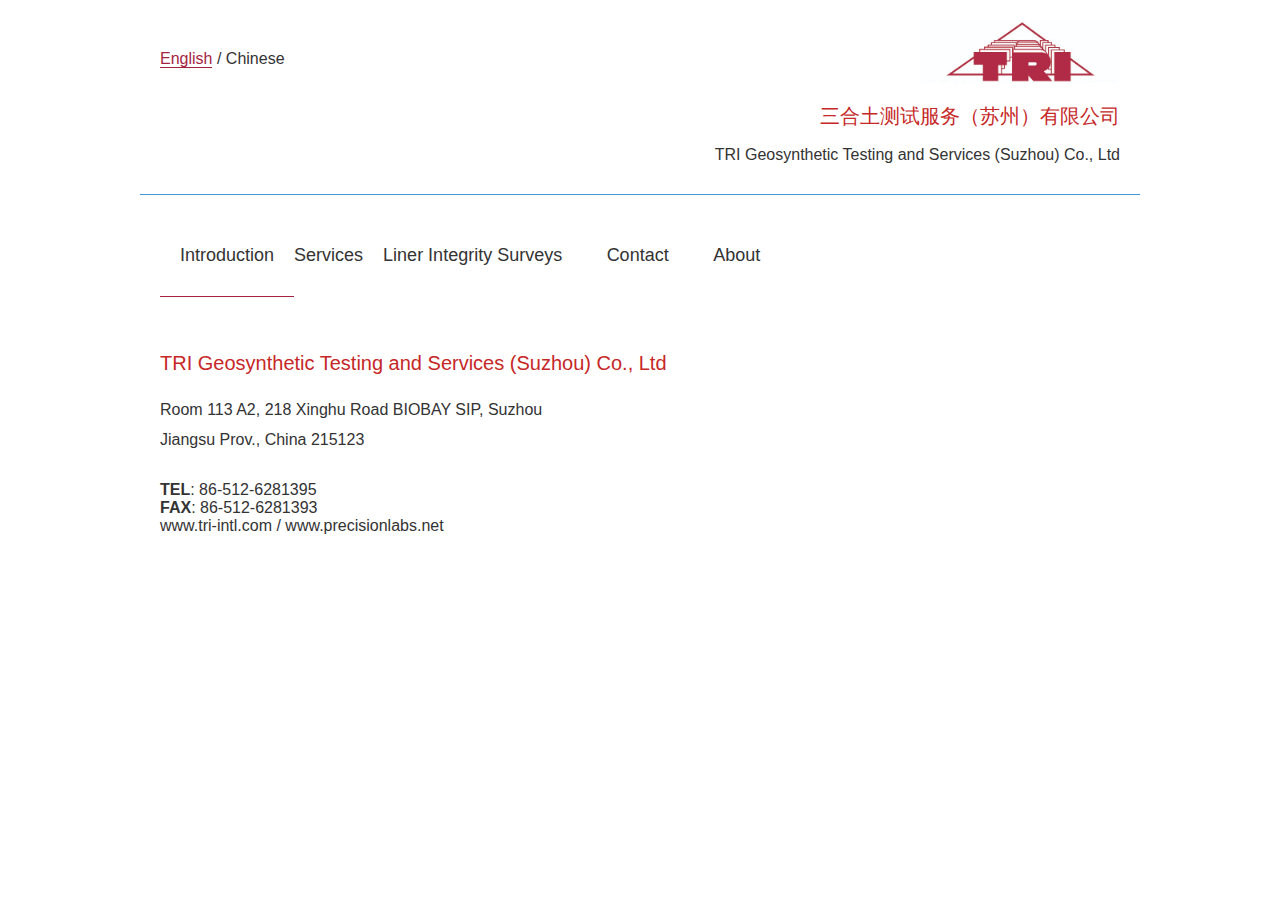
<file: about.html>
<!DOCTYPE html>
<html lang="en">
<head>
	<meta charset="UTF-8">
	<meta name="viewport" content="width=device-width, initial-scale=1.0">
	<meta http-equiv="X-UA-Compatible" content="ie=edge">
	<title>Home</title>

	<!-- Google Font Linking -->
	<link href="//fonts.googleapis.com/css?family=Roboto" rel="stylesheet">

	<link rel="stylesheet" href="stylesheets/main.css">
</head>
<body id="about">
	<header id="site-head" class="container padtop20 padbottom30 borderbottom marginbottom50">
		<div id="masthead" class="text-right">
			<div class="row">
				<!-- Language Switch -->
				<div class="col span_6 padtop30 text-left">
					<nav>
						<a href="" class="active">English</a> /
						<a href="">Chinese</a>
					</nav>
				</div>
				<!-- Logo -->
				<div class="col span_6">
					<img src="./images/tri-logo.jpg" alt="TRI Environmental Inc." class="brand">
				</div>
			</div>
			<h1 class="light">三合土测试服务（苏州）有限公司</h1>
			<span>TRI Geosynthetic Testing and Services (Suzhou) Co., Ltd</span>
		</div>
	</header>

	<!-- Main Site Navigation -->
	<nav id="site-nav">
		<div class="container">
			<a href="/" class="float-left padbottom30 padleft20 padright20 active">Introduction</a>
			<div class="">
				<div href="" class="dropdown-attachment">
					<a href="" id="sheet-trigger">Services</a>
					<div class="pad20">
						<a href="" class="marginbottom20 padbottom">General Geosynthetic Conformance Testing</a>
						<a href="" class="marginbottom20 padbottom">Audit and In-plant sampling in China and Asia</a>

						<a href="" class="marginbottom20 padbottom">
							China Manufacturers Quality System Service
						</a>

						<a href="" class="marginbottom20 padbottom"> LISA</a>

						<a href="" class="marginbottom20 padbottom"> CWT</a>

						<a href="" class="marginbottom20 padbottom"> CQA Continuous Education</a>


					</div>
				</div>
				<!-- <a href="full-service.html" class="padleft20 padright20 padbottom30">Service</a>
				<a href="construction-quality.html" class="padleft20 padright20 padbottom30">Quality</a>
				<a href="education.html" class="padleft20 padright20 padbottom30">Education</a>
				<a href="construction-quality.html" class="padleft20 padright20 padbottom30">Leak Detection</a> -->
				<a href="lisa.html" class="padleft20 padright20 padbottom30">Liner Integrity Surveys</a>
				<a href="about.html" class="padleft20 padright20 padbottom30">Contact</a>
				<a href="contact.html" class="padleft20 padright20 padbottom30">About</a>
			</div>
		</div>
	</nav>
	<!-- End Main Site Navigation -->

	<div class="container">
		<div class="padtop50">
			<h4 class="nomargin">TRI Geosynthetic Testing and Services (Suzhou) Co., Ltd</h4>
			<p>
				Room 113 A2, 218 Xinghu Road BIOBAY SIP, Suzhou <br>
				Jiangsu Prov., China 215123
			</p>
			<div class="padtop">
			<strong>TEL</strong>: 86-512-6281395 <br>
			<strong>FAX</strong>: 86-512-6281393 <br>

				<a href="http://www.tri-intl.com">www.tri-intl.com</a> / <a href="http://www.precisionlabs.net">www.precisionlabs.net</a>
			</div>
		</div>
	</div>

	<!-- Site Footer -->
	<!-- <footer id="site-foot" class="container margintop50 padtop50 padbottom50 bordertop">
		<img src="/images/tri-logo.jpg" alt="TRI Environmental Inc." class="brand">
		<address>
			<h4 class="nomargin">TRI Geosynthetic Testing and Services (Suzhou) Co., Ltd</h4>
			<small>Room 113 A2, 218 Xinghu Road BIOBAY SIP, Suzhou <br>
			Jiangsu Prov., China 215123 </small>

			<div class="padtop">
				<small><strong>TEL</strong>: 86-512-6281395</small>
				<small><strong>FAX</strong>: 86-512-6281393</small> <br>

				<a href="http://www.tri-intl.com">www.tri-intl.com</a> / <a href="http://www.precisionlabs.net">www.precisionlabs.net</a>
			</div>

		</address>
	</footer> -->
</body>
</html>
</file>
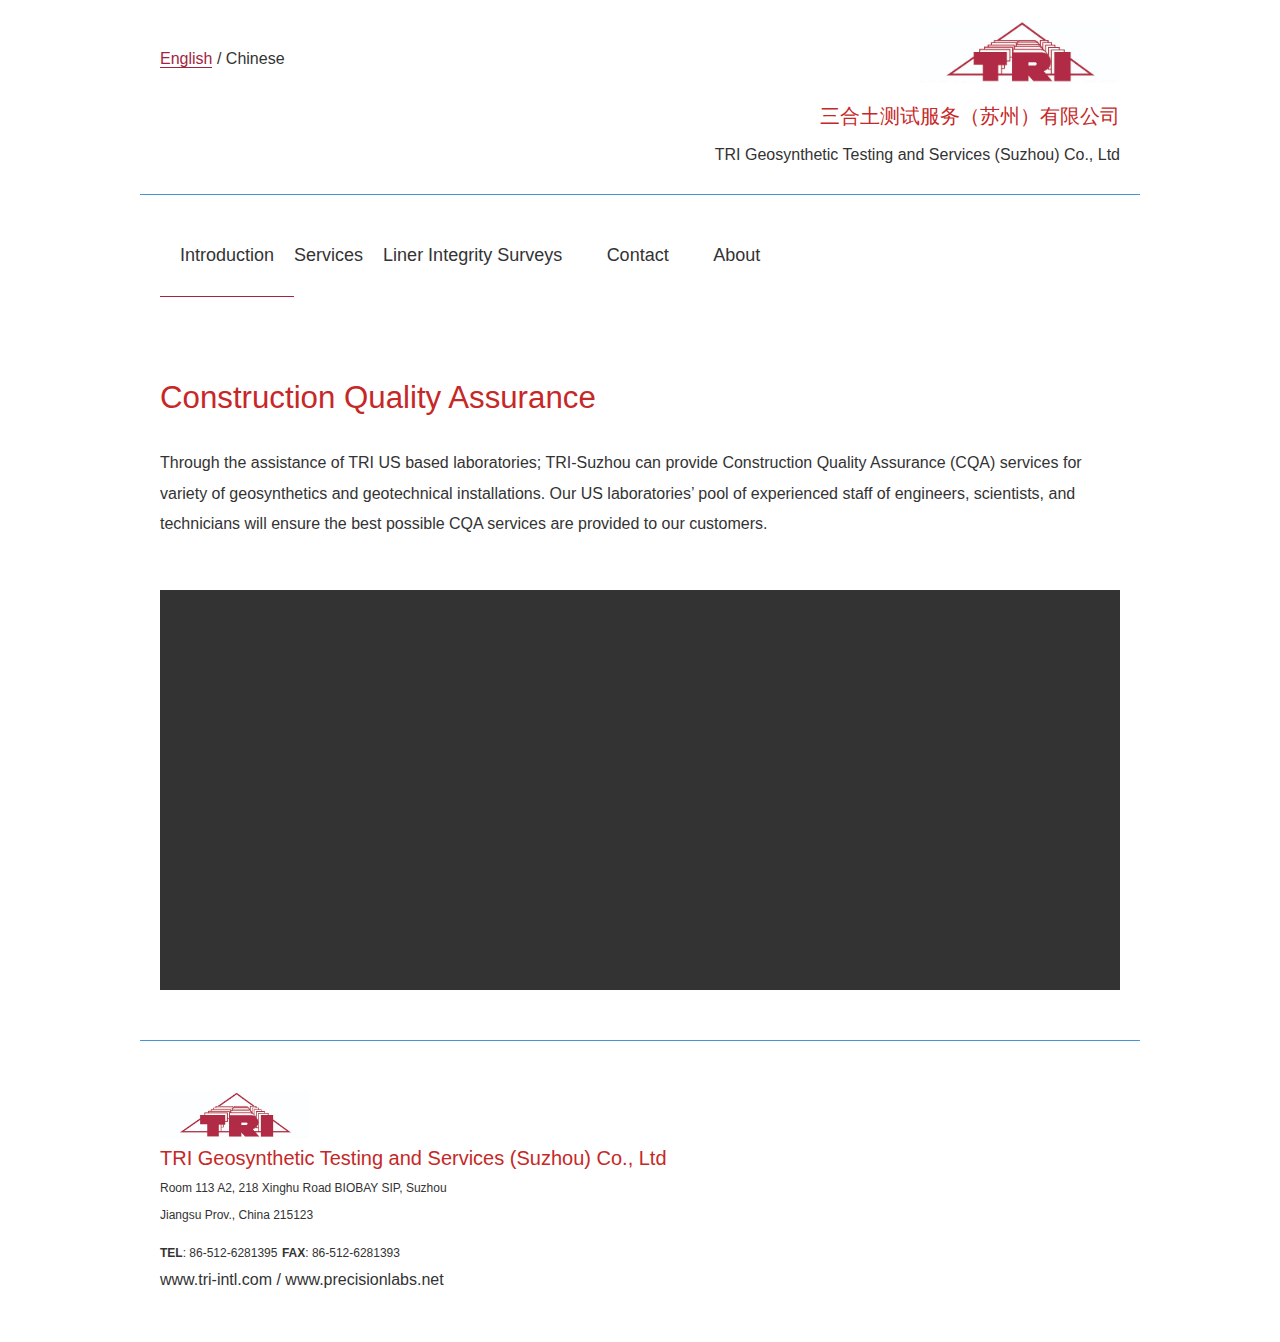
<file: construction-quality.html>
<!DOCTYPE html>
<html lang="en">
<head>
	<meta charset="UTF-8">
	<meta name="viewport" content="width=device-width, initial-scale=1.0">
	<meta http-equiv="X-UA-Compatible" content="ie=edge">
	<title>Home</title>

	<!-- Google Font Linking -->
	<link href="//fonts.googleapis.com/css?family=Roboto" rel="stylesheet">

	<link rel="stylesheet" href="stylesheets/main.css">
</head>
<body id="construction-quality">
	<header id="site-head" class="container padtop20 padbottom30 borderbottom marginbottom50">
		<div id="masthead" class="text-right">
			<div class="row">
				<!-- Language Switch -->
				<div class="col span_6 padtop30 text-left">
					<nav>
						<a href="" class="active">English</a> /
						<a href="">Chinese</a>
					</nav>
				</div>
				<!-- Logo -->
				<div class="col span_6">
					<img src="./images/tri-logo.jpg" alt="TRI Environmental Inc." class="brand">
				</div>
			</div>
			<h1 class="light">三合土测试服务（苏州）有限公司</h1>
			<span>TRI Geosynthetic Testing and Services (Suzhou) Co., Ltd</span>
		</div>
	</header>

	<!-- Main Site Navigation -->
	<nav id="site-nav">
		<div class="container">
			<a href="/" class="float-left padbottom30 padleft20 padright20 active">Introduction</a>
			<div class="">
				<div href="" class="dropdown-attachment">
					<a href="" id="sheet-trigger">Services</a>
					<div class="pad20">
						<a href="" class="marginbottom20 padbottom">General Geosynthetic Conformance Testing</a>
						<a href="" class="marginbottom20 padbottom">Audit and In-plant sampling in China and Asia</a>

						<a href="" class="marginbottom20 padbottom">
							China Manufacturers Quality System Service
						</a>

						<a href="" class="marginbottom20 padbottom"> LISA</a>

						<a href="" class="marginbottom20 padbottom"> CWT</a>

						<a href="" class="marginbottom20 padbottom"> CQA Continuous Education</a>


					</div>
				</div>
				<!-- <a href="full-service.html" class="padleft20 padright20 padbottom30">Service</a>
				<a href="construction-quality.html" class="padleft20 padright20 padbottom30">Quality</a>
				<a href="education.html" class="padleft20 padright20 padbottom30">Education</a>
				<a href="construction-quality.html" class="padleft20 padright20 padbottom30">Leak Detection</a> -->
				<a href="lisa.html" class="padleft20 padright20 padbottom30">Liner Integrity Surveys</a>
				<a href="about.html" class="padleft20 padright20 padbottom30">Contact</a>
				<a href="contact.html" class="padleft20 padright20 padbottom30">About</a>
			</div>
		</div>
	</nav>
	<!-- End Main Site Navigation -->
	<div class="container padtop50">

		<h2>Construction Quality Assurance</h2>

		<!-- Content Starts here -->
		<p class="marginbottom50">
			Through the assistance of TRI US based laboratories; TRI-Suzhou can provide Construction Quality Assurance (CQA) services for variety of geosynthetics and geotechnical installations. Our US laboratories’ pool of experienced staff of engineers, scientists, and technicians will ensure the best possible CQA services are provided to our customers.
		</p>

		<div class="full-width-image">

		</div>
	</div>

	<!-- Site Footer -->
	<footer id="site-foot" class="container margintop50 padtop50 padbottom50 bordertop">
		<img src="../images/tri-logo.jpg" alt="TRI Environmental Inc." class="brand">
		<address>
			<h4 class="nomargin">TRI Geosynthetic Testing and Services (Suzhou) Co., Ltd</h4>
			<small>Room 113 A2, 218 Xinghu Road BIOBAY SIP, Suzhou <br>
			Jiangsu Prov., China 215123 </small>

			<div class="padtop">
				<small><strong>TEL</strong>: 86-512-6281395</small>
				<small><strong>FAX</strong>: 86-512-6281393</small> <br>

				<a href="http://www.tri-intl.com">www.tri-intl.com</a> / <a href="http://www.precisionlabs.net">www.precisionlabs.net</a>
			</div>

		</address>
	</footer>
</body>
</html>
</file>
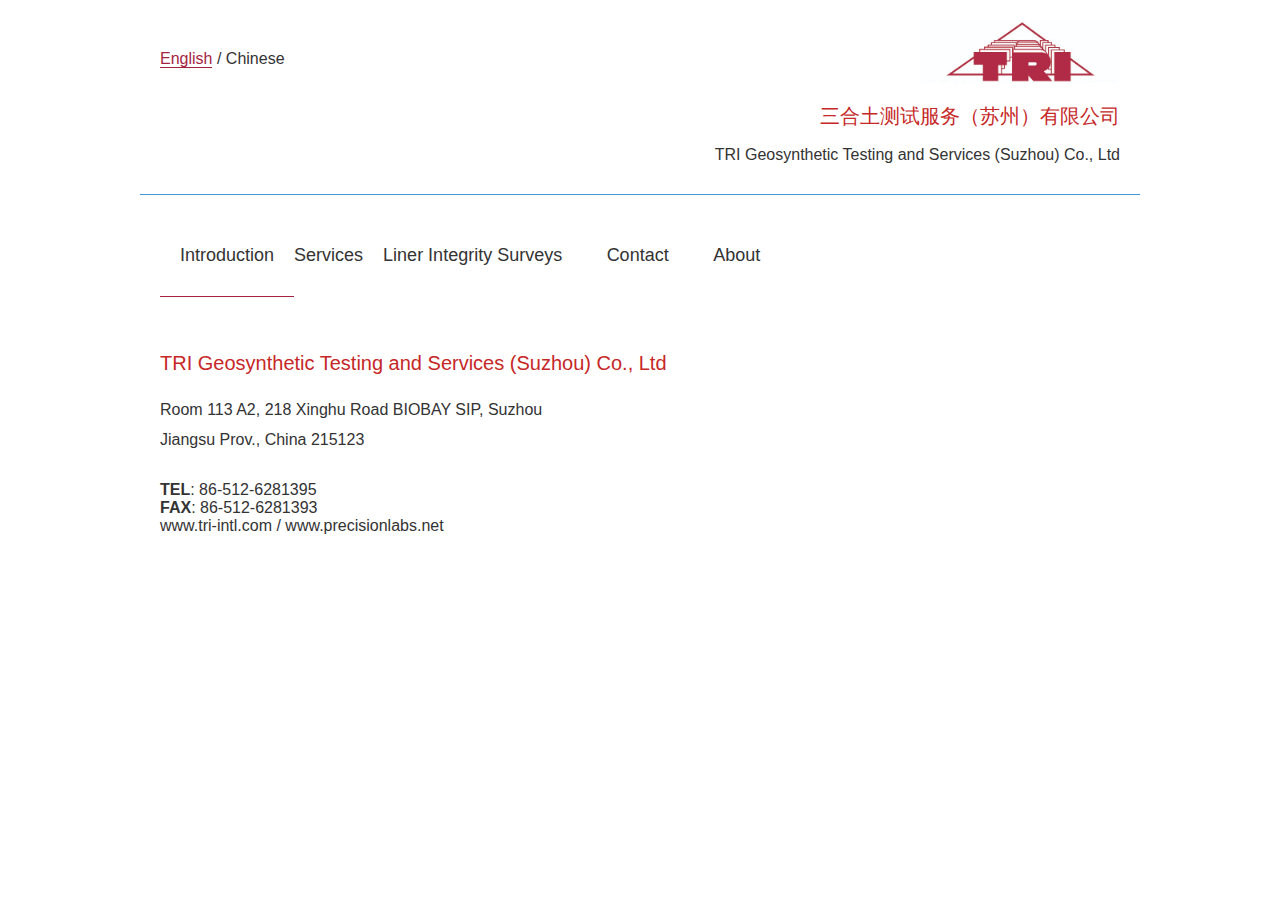
<file: contact.html>
<!DOCTYPE html>
<html lang="en">
<head>
	<meta charset="UTF-8">
	<meta name="viewport" content="width=device-width, initial-scale=1.0">
	<meta http-equiv="X-UA-Compatible" content="ie=edge">
	<title>Home</title>

	<!-- Google Font Linking -->
	<link href="//fonts.googleapis.com/css?family=Roboto" rel="stylesheet">

	<link rel="stylesheet" href="stylesheets/main.css">
</head>
<body id="contact">
	<header id="site-head" class="container padtop20 padbottom30 borderbottom marginbottom50">
		<div id="masthead" class="text-right">
			<div class="row">
				<!-- Language Switch -->
				<div class="col span_6 padtop30 text-left">
					<nav>
						<a href="" class="active">English</a> /
						<a href="">Chinese</a>
					</nav>
				</div>
				<!-- Logo -->
				<div class="col span_6">
					<img src="./images/tri-logo.jpg" alt="TRI Environmental Inc." class="brand">
				</div>
			</div>
			<h1 class="light">三合土测试服务（苏州）有限公司</h1>
			<span>TRI Geosynthetic Testing and Services (Suzhou) Co., Ltd</span>
		</div>
	</header>

	<!-- Main Site Navigation -->
	<nav id="site-nav">
		<div class="container">
			<a href="/" class="float-left padbottom30 padleft20 padright20 active">Introduction</a>
			<div class="">
				<div href="" class="dropdown-attachment">
					<a href="" id="sheet-trigger">Services</a>
					<div class="pad20">
						<a href="" class="marginbottom20 padbottom">General Geosynthetic Conformance Testing</a>
						<a href="" class="marginbottom20 padbottom">Audit and In-plant sampling in China and Asia</a>

						<a href="" class="marginbottom20 padbottom">
							China Manufacturers Quality System Service
						</a>

						<a href="" class="marginbottom20 padbottom"> LISA</a>

						<a href="" class="marginbottom20 padbottom"> CWT</a>

						<a href="" class="marginbottom20 padbottom"> CQA Continuous Education</a>


					</div>
				</div>
				<!-- <a href="full-service.html" class="padleft20 padright20 padbottom30">Service</a>
				<a href="construction-quality.html" class="padleft20 padright20 padbottom30">Quality</a>
				<a href="education.html" class="padleft20 padright20 padbottom30">Education</a>
				<a href="construction-quality.html" class="padleft20 padright20 padbottom30">Leak Detection</a> -->
				<a href="lisa.html" class="padleft20 padright20 padbottom30">Liner Integrity Surveys</a>
				<a href="about.html" class="padleft20 padright20 padbottom30">Contact</a>
				<a href="contact.html" class="padleft20 padright20 padbottom30">About</a>
			</div>
		</div>
	</nav>
	<!-- End Main Site Navigation -->

	<div class="container">
		<div class="padtop50">
			<h4 class="nomargin">TRI Geosynthetic Testing and Services (Suzhou) Co., Ltd</h4>
			<p>
				Room 113 A2, 218 Xinghu Road BIOBAY SIP, Suzhou <br>
				Jiangsu Prov., China 215123
			</p>
			<div class="padtop">
			<strong>TEL</strong>: 86-512-6281395 <br>
			<strong>FAX</strong>: 86-512-6281393 <br>

				<a href="http://www.tri-intl.com">www.tri-intl.com</a> / <a href="http://www.precisionlabs.net">www.precisionlabs.net</a>
			</div>
		</div>
	</div>

	<!-- Site Footer -->
	<!-- <footer id="site-foot" class="container margintop50 padtop50 padbottom50 bordertop">
		<img src="/images/tri-logo.jpg" alt="TRI Environmental Inc." class="brand">
		<address>
			<h4 class="nomargin">TRI Geosynthetic Testing and Services (Suzhou) Co., Ltd</h4>
			<small>Room 113 A2, 218 Xinghu Road BIOBAY SIP, Suzhou <br>
			Jiangsu Prov., China 215123 </small>

			<div class="padtop">
				<small><strong>TEL</strong>: 86-512-6281395</small>
				<small><strong>FAX</strong>: 86-512-6281393</small> <br>

				<a href="http://www.tri-intl.com">www.tri-intl.com</a> / <a href="http://www.precisionlabs.net">www.precisionlabs.net</a>
			</div>

		</address>
	</footer> -->
</body>
</html>
</file>
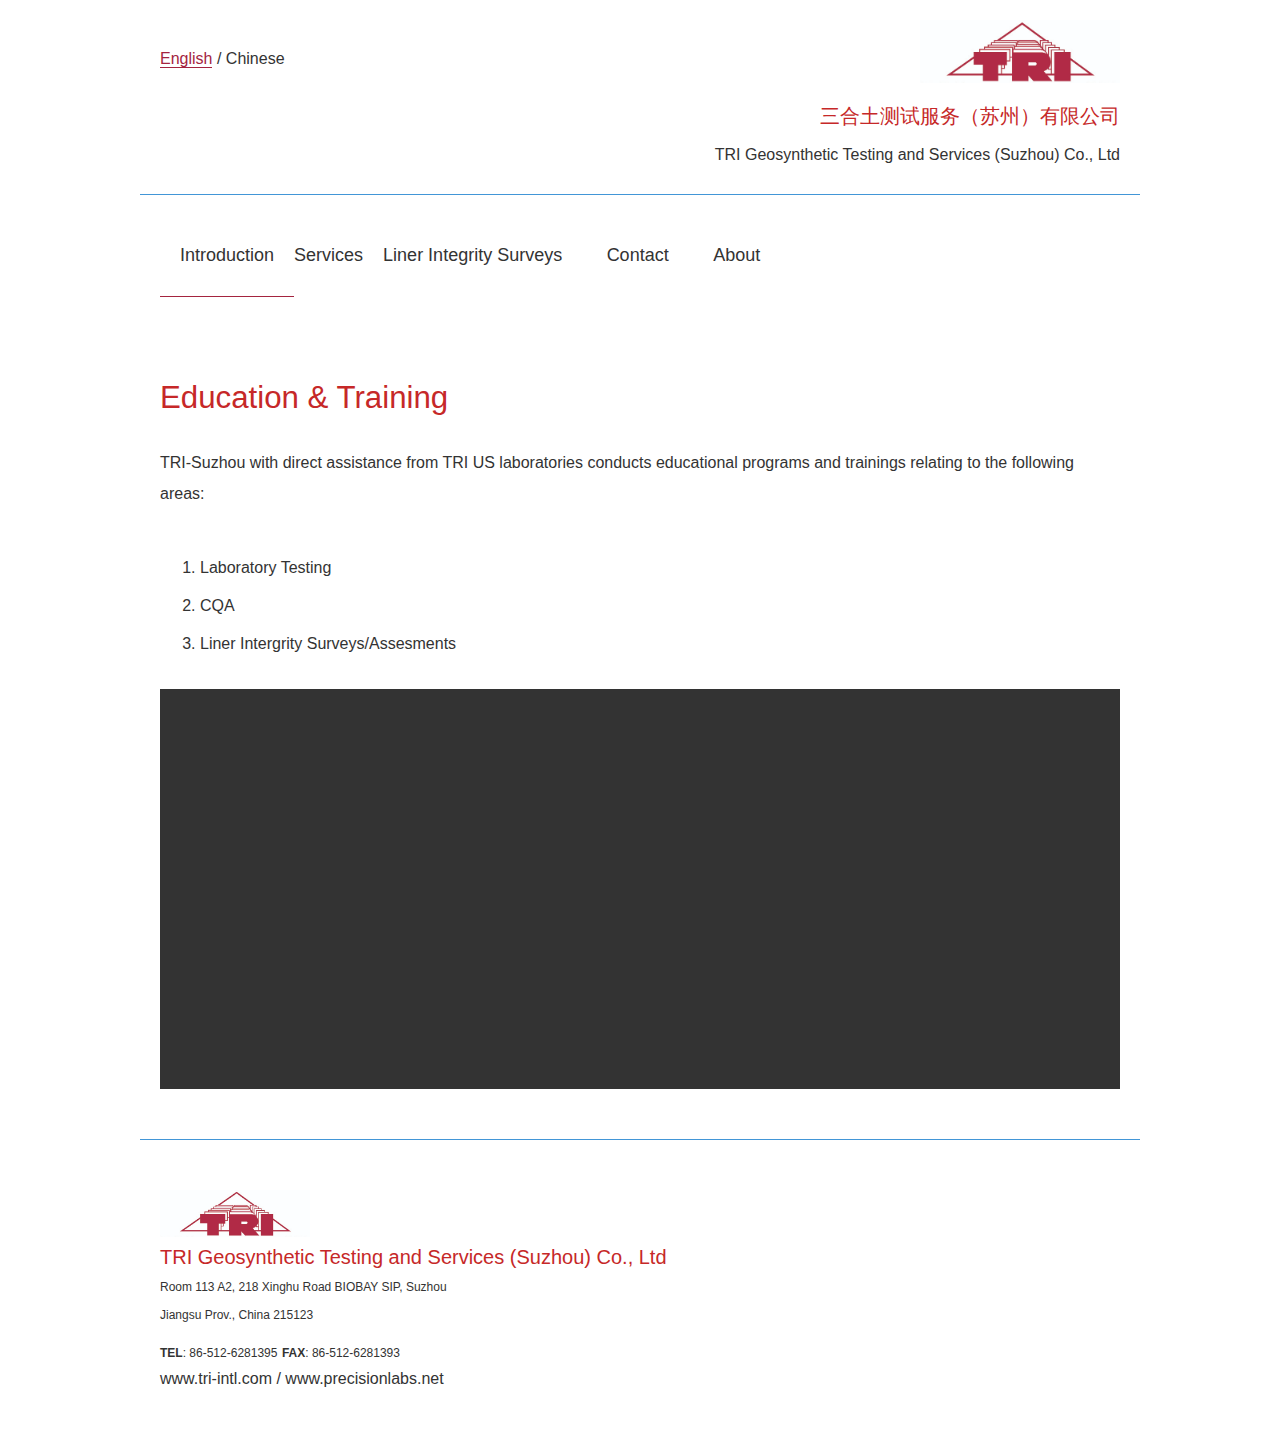
<file: education.html>
<!DOCTYPE html>
<html lang="en">
<head>
	<meta charset="UTF-8">
	<meta name="viewport" content="width=device-width, initial-scale=1.0">
	<meta http-equiv="X-UA-Compatible" content="ie=edge">
	<title>Home</title>

	<!-- Google Font Linking -->
	<link href="//fonts.googleapis.com/css?family=Roboto" rel="stylesheet">

	<link rel="stylesheet" href="stylesheets/main.css">
</head>
<body id="education">
	<header id="site-head" class="container padtop20 padbottom30 borderbottom marginbottom50">
		<div id="masthead" class="text-right">
			<div class="row">
				<!-- Language Switch -->
				<div class="col span_6 padtop30 text-left">
					<nav>
						<a href="" class="active">English</a> /
						<a href="">Chinese</a>
					</nav>
				</div>
				<!-- Logo -->
				<div class="col span_6">
					<img src="./images/tri-logo.jpg" alt="TRI Environmental Inc." class="brand">
				</div>
			</div>
			<h1 class="light">三合土测试服务（苏州）有限公司</h1>
			<span>TRI Geosynthetic Testing and Services (Suzhou) Co., Ltd</span>
		</div>
	</header>

	<!-- Main Site Navigation -->
	<nav id="site-nav">
		<div class="container">
			<a href="/" class="float-left padbottom30 padleft20 padright20 active">Introduction</a>
			<div class="">
				<div href="" class="dropdown-attachment">
					<a href="" id="sheet-trigger">Services</a>
					<div class="pad20">
						<a href="" class="marginbottom20 padbottom">General Geosynthetic Conformance Testing</a>
						<a href="" class="marginbottom20 padbottom">Audit and In-plant sampling in China and Asia</a>

						<a href="" class="marginbottom20 padbottom">
							China Manufacturers Quality System Service
						</a>

						<a href="" class="marginbottom20 padbottom"> LISA</a>

						<a href="" class="marginbottom20 padbottom"> CWT</a>

						<a href="" class="marginbottom20 padbottom"> CQA Continuous Education</a>


					</div>
				</div>
				<!-- <a href="full-service.html" class="padleft20 padright20 padbottom30">Service</a>
				<a href="construction-quality.html" class="padleft20 padright20 padbottom30">Quality</a>
				<a href="education.html" class="padleft20 padright20 padbottom30">Education</a>
				<a href="construction-quality.html" class="padleft20 padright20 padbottom30">Leak Detection</a> -->
				<a href="lisa.html" class="padleft20 padright20 padbottom30">Liner Integrity Surveys</a>
				<a href="about.html" class="padleft20 padright20 padbottom30">Contact</a>
				<a href="contact.html" class="padleft20 padright20 padbottom30">About</a>
			</div>
		</div>
	</nav>
	<!-- End Main Site Navigation -->

	<div class="container padtop50">

		<h2>Education &amp; Training</h2>

		<!-- Content Starts here -->
		<p class="marginbottom50">
			TRI-Suzhou with direct assistance from TRI US laboratories conducts educational programs and trainings relating to the following areas:
		</p>

		<ol class="noindent">
			<li class="padbottom20">Laboratory Testing</li>
			<li class="padbottom20">CQA</li>
			<li class="padbottom20">Liner Intergrity Surveys/Assesments</li>
		</ol>

		<div class="full-width-image">

		</div>
	</div>

	<!-- Site Footer -->
	<footer id="site-foot" class="container margintop50 padtop50 padbottom50 bordertop">
		<img src="../images/tri-logo.jpg" alt="TRI Environmental Inc." class="brand">
		<address>
			<h4 class="nomargin">TRI Geosynthetic Testing and Services (Suzhou) Co., Ltd</h4>
			<small>Room 113 A2, 218 Xinghu Road BIOBAY SIP, Suzhou <br>
			Jiangsu Prov., China 215123 </small>

			<div class="padtop">
				<small><strong>TEL</strong>: 86-512-6281395</small>
				<small><strong>FAX</strong>: 86-512-6281393</small> <br>

				<a href="http://www.tri-intl.com">www.tri-intl.com</a> / <a href="http://www.precisionlabs.net">www.precisionlabs.net</a>
			</div>

		</address>
	</footer>
</body>
</html>
</file>
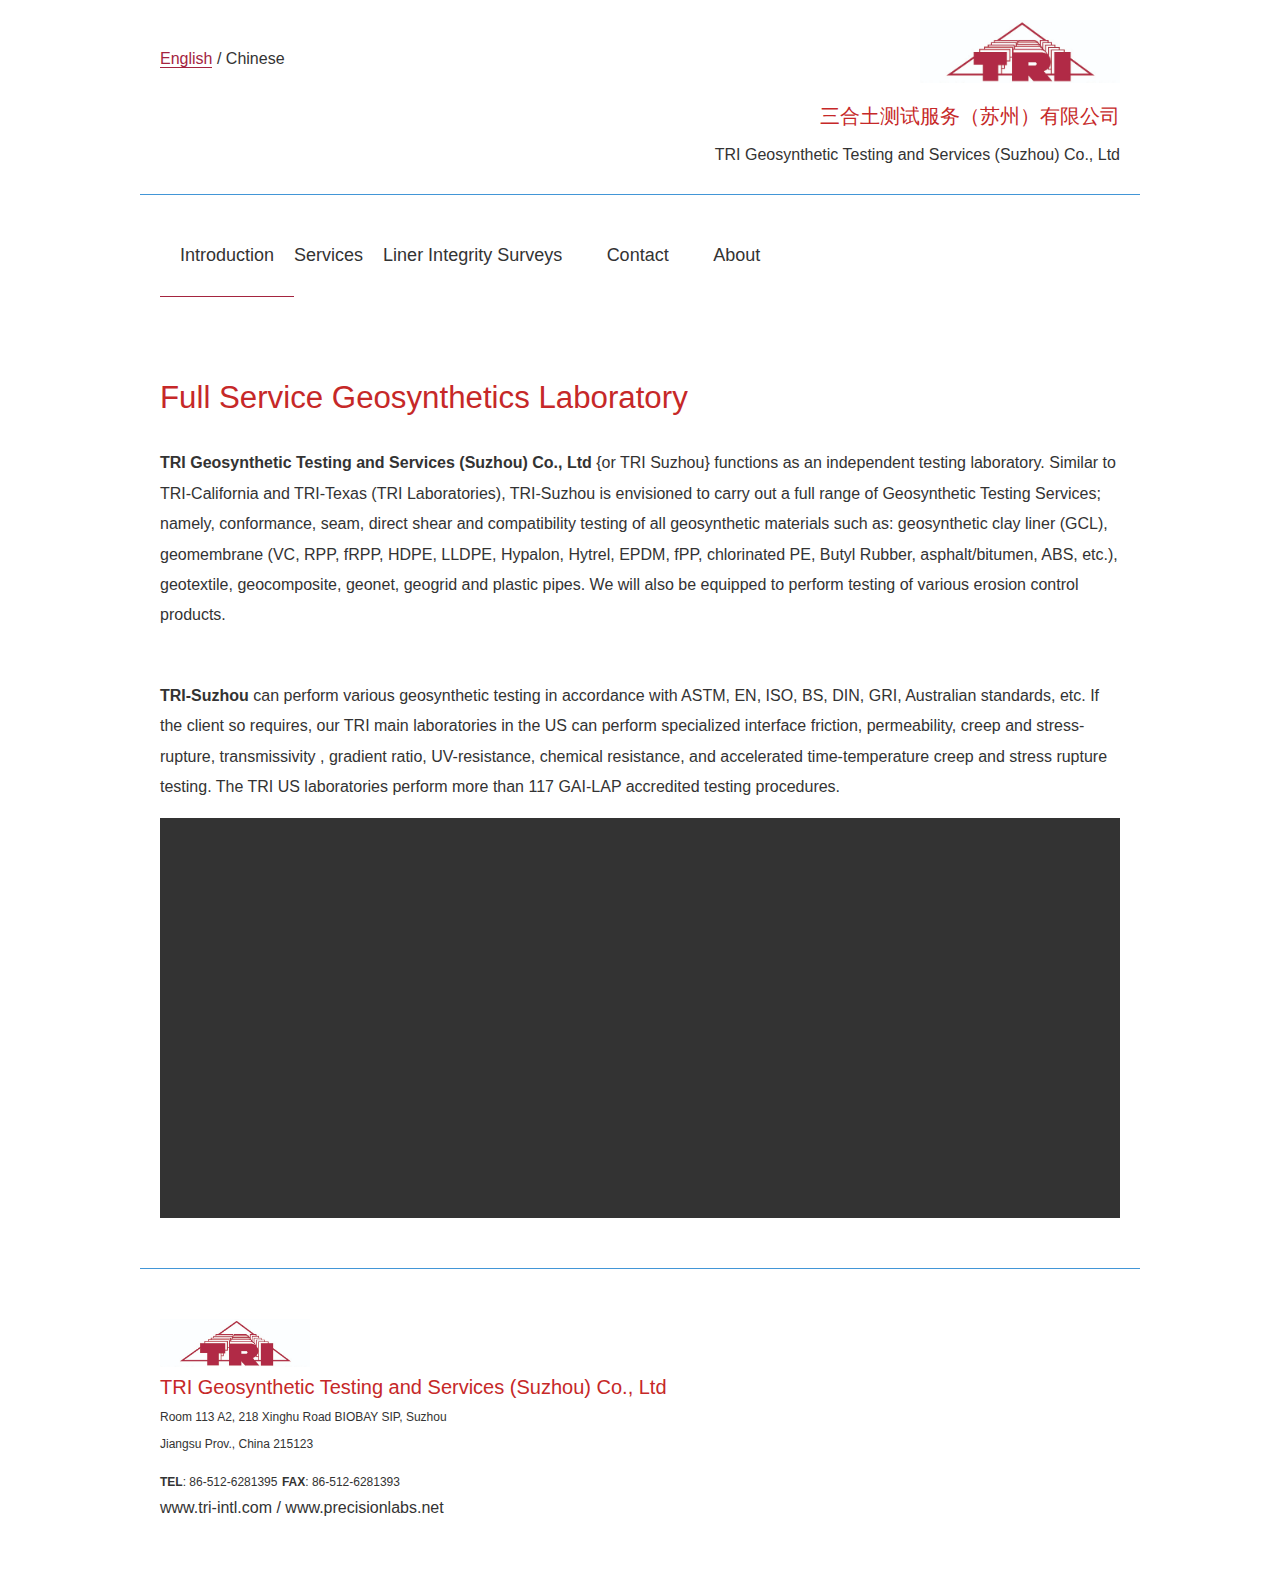
<file: full-service.html>
<!DOCTYPE html>
<html lang="en">
<head>
	<meta charset="UTF-8">
	<meta name="viewport" content="width=device-width, initial-scale=1.0">
	<meta http-equiv="X-UA-Compatible" content="ie=edge">
	<title>Home</title>

	<!-- Google Font Linking -->
	<link href="//fonts.googleapis.com/css?family=Roboto" rel="stylesheet">

	<link rel="stylesheet" href="stylesheets/main.css">
</head>
<body id="full-service">
	<header id="site-head" class="container padtop20 padbottom30 borderbottom marginbottom50">
		<div id="masthead" class="text-right">
			<div class="row">
				<!-- Language Switch -->
				<div class="col span_6 padtop30 text-left">
					<nav>
						<a href="" class="active">English</a> /
						<a href="">Chinese</a>
					</nav>
				</div>
				<!-- Logo -->
				<div class="col span_6">
					<img src="./images/tri-logo.jpg" alt="TRI Environmental Inc." class="brand">
				</div>
			</div>
			<h1 class="light">三合土测试服务（苏州）有限公司</h1>
			<span>TRI Geosynthetic Testing and Services (Suzhou) Co., Ltd</span>
		</div>
	</header>

	<!-- Main Site Navigation -->
	<nav id="site-nav">
		<div class="container">
			<a href="/" class="float-left padbottom30 padleft20 padright20 active">Introduction</a>
			<div class="">
				<div href="" class="dropdown-attachment">
					<a href="" id="sheet-trigger">Services</a>
					<div class="pad20">
						<a href="" class="marginbottom20 padbottom">General Geosynthetic Conformance Testing</a>
						<a href="" class="marginbottom20 padbottom">Audit and In-plant sampling in China and Asia</a>

						<a href="" class="marginbottom20 padbottom">
							China Manufacturers Quality System Service
						</a>

						<a href="" class="marginbottom20 padbottom"> LISA</a>

						<a href="" class="marginbottom20 padbottom"> CWT</a>

						<a href="" class="marginbottom20 padbottom"> CQA Continuous Education</a>


					</div>
				</div>
				<!-- <a href="full-service.html" class="padleft20 padright20 padbottom30">Service</a>
				<a href="construction-quality.html" class="padleft20 padright20 padbottom30">Quality</a>
				<a href="education.html" class="padleft20 padright20 padbottom30">Education</a>
				<a href="construction-quality.html" class="padleft20 padright20 padbottom30">Leak Detection</a> -->
				<a href="lisa.html" class="padleft20 padright20 padbottom30">Liner Integrity Surveys</a>
				<a href="about.html" class="padleft20 padright20 padbottom30">Contact</a>
				<a href="contact.html" class="padleft20 padright20 padbottom30">About</a>
			</div>
		</div>
	</nav>
	<!-- End Main Site Navigation -->
	<div class="container padtop50">

		<h2>Full Service Geosynthetics Laboratory</h2>

		<!-- Content Starts here -->
		<p class="marginbottom50">
			<strong>TRI Geosynthetic Testing and Services (Suzhou) Co., Ltd</strong> {or  TRI Suzhou} functions as an independent testing laboratory. Similar to TRI-California and TRI-Texas (TRI Laboratories), TRI-Suzhou is envisioned to carry out a full range of Geosynthetic Testing Services; namely, conformance, seam, direct shear and compatibility testing of all geosynthetic materials such as: geosynthetic clay liner (GCL), geomembrane (VC, RPP, fRPP, HDPE, LLDPE, Hypalon, Hytrel, EPDM, fPP, chlorinated PE, Butyl Rubber, asphalt/bitumen, ABS, etc.), geotextile, geocomposite, geonet, geogrid and plastic pipes. We will also be equipped to perform testing of various erosion control products.
		</p>

		<p>
			<strong>TRI-Suzhou</strong> can perform various geosynthetic testing in accordance with ASTM, EN, ISO, BS, DIN, GRI, Australian standards, etc. If the client so requires, our TRI main laboratories in the US can perform specialized interface friction, permeability, creep and stress-rupture, transmissivity , gradient ratio, UV-resistance, chemical resistance, and accelerated time-temperature creep and stress rupture testing. The TRI US laboratories perform more than 117 GAI-LAP accredited testing procedures.

		</p>

		<div class="full-width-image">

		</div>
	</div>

	<!-- Site Footer -->
	<footer id="site-foot" class="container margintop50 padtop50 padbottom50 bordertop">
		<img src="../images/tri-logo.jpg" alt="TRI Environmental Inc." class="brand">
		<address>
			<h4 class="nomargin">TRI Geosynthetic Testing and Services (Suzhou) Co., Ltd</h4>
			<small>Room 113 A2, 218 Xinghu Road BIOBAY SIP, Suzhou <br>
			Jiangsu Prov., China 215123 </small>

			<div class="padtop">
				<small><strong>TEL</strong>: 86-512-6281395</small>
				<small><strong>FAX</strong>: 86-512-6281393</small> <br>

				<a href="http://www.tri-intl.com">www.tri-intl.com</a> / <a href="http://www.precisionlabs.net">www.precisionlabs.net</a>
			</div>

		</address>
	</footer>
</body>
</html>
</file>
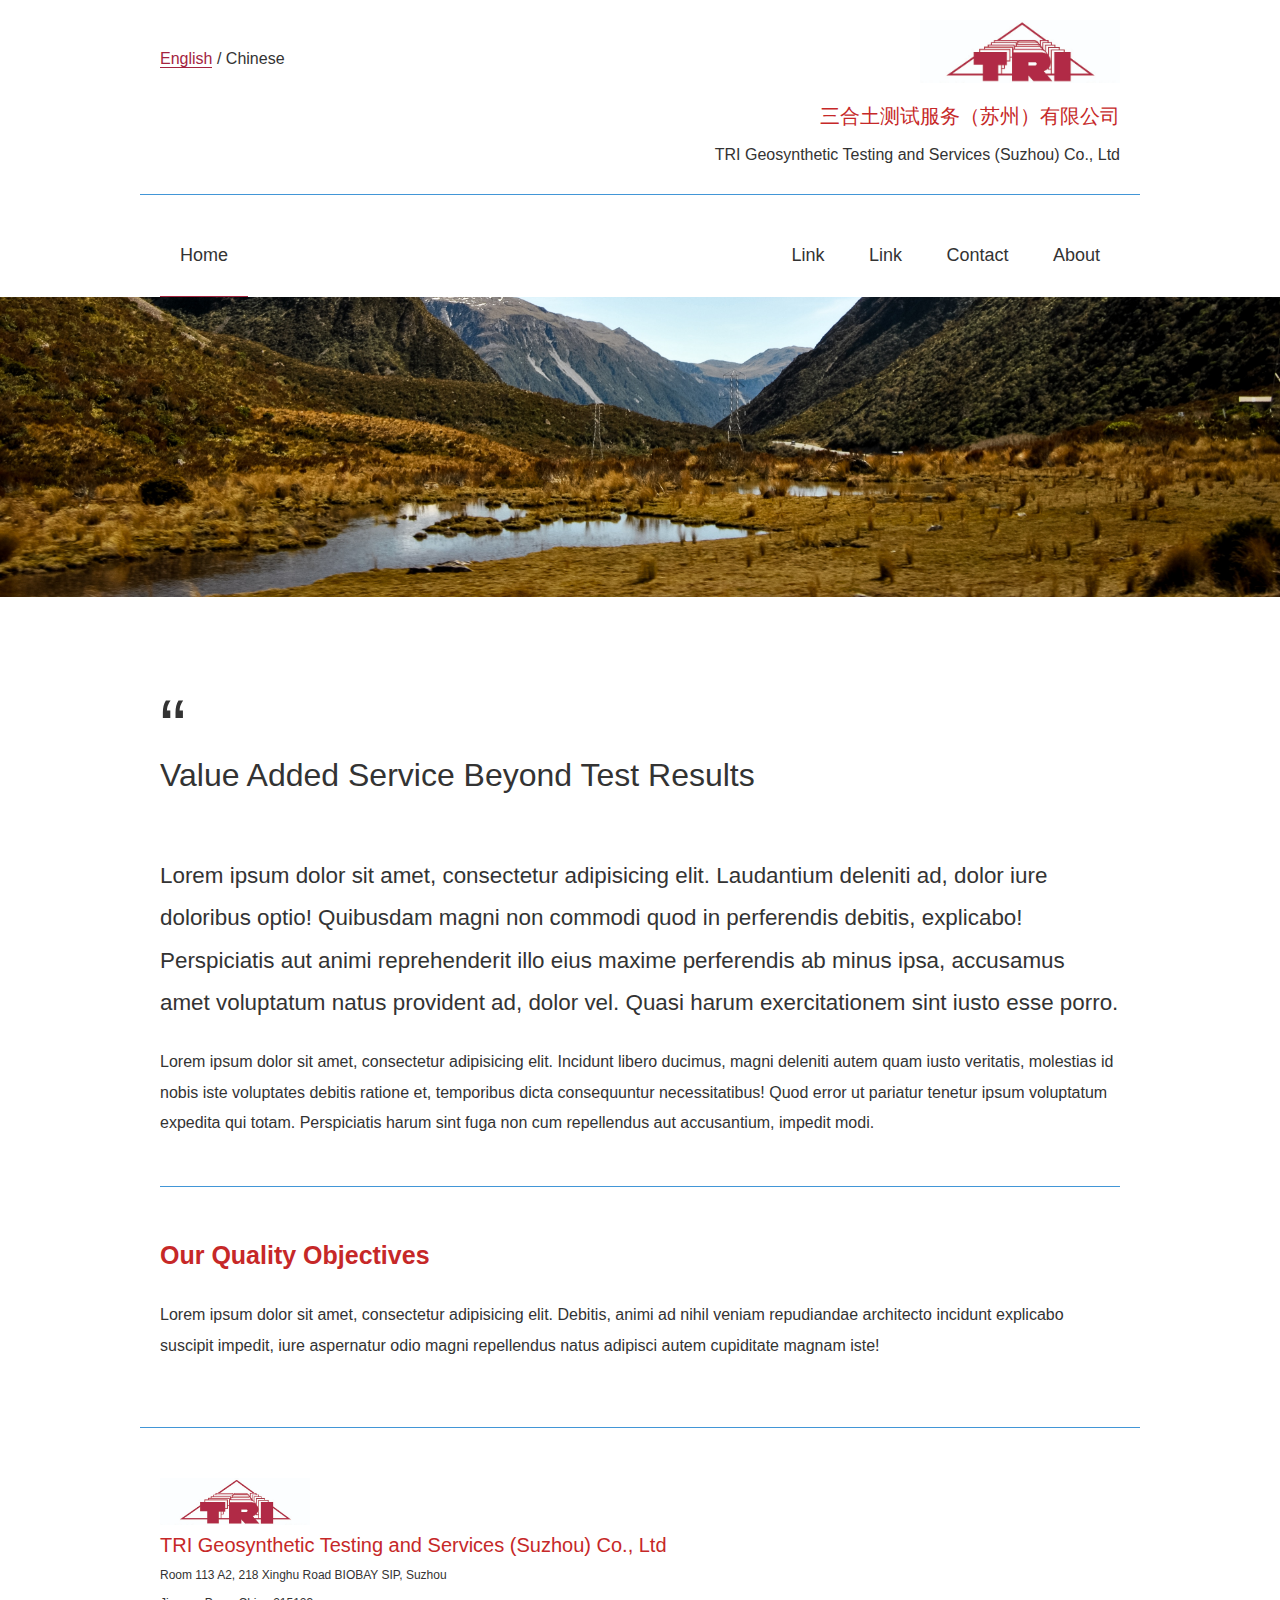
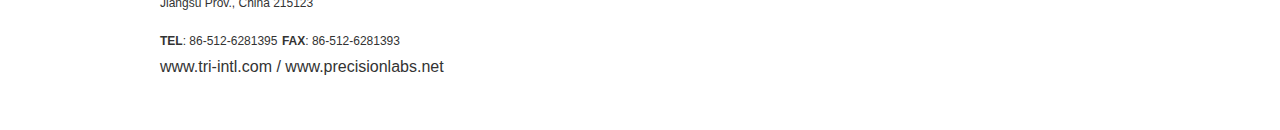
<file: index-2.html>
<!DOCTYPE html>
<html lang="en">
<head>
	<meta charset="UTF-8">
	<meta name="viewport" content="width=device-width, initial-scale=1.0">
	<meta http-equiv="X-UA-Compatible" content="ie=edge">
	<title>Home</title>

	<!-- Google Font Linking -->
	<link href="//fonts.googleapis.com/css?family=Roboto" rel="stylesheet">

	<link rel="stylesheet" href="stylesheets/main.css">
</head>
<body id="home">
	<header id="site-head" class="container padtop20 padbottom30 borderbottom marginbottom50">
		<div id="masthead" class="text-right">
			<div class="row">
				<!-- Language Switch -->
				<div class="col span_6 padtop30 text-left">
					<nav>
						<a href="" class="active">English</a> /
						<a href="">Chinese</a>
					</nav>
				</div>
				<!-- Logo -->
				<div class="col span_6">
					<img src="./images/tri-logo.jpg" alt="TRI Environmental Inc." class="brand">
				</div>
			</div>
			<h1 class="light">三合土测试服务（苏州）有限公司</h1>
			<span>TRI Geosynthetic Testing and Services (Suzhou) Co., Ltd</span>
		</div>
	</header>

	<nav id="site-nav">
		<div class="container">
			<a href="/" class="float-left padbottom30 padleft20 padright20 active">Home</a>
			<div class="float-right">
				<a href="" class="padleft20 padright20 padbottom30">Link</a>
				<a href="" class="padleft20 padright20 padbottom30">Link</a>
				<a href="" class="padleft20 padright20 padbottom30">Contact</a>
				<a href="" class="padleft20 padright20 padbottom30">About</a>
			</div>
		</div>
	</nav>

	<section id="hero">
		<!-- <img src="http://placehold.it/1600x300?text=Hero+Image" alt=""> -->
	</section>

	<div class="container padtop50">
		<!-- Blockquote -->
		<blockquote>
			<span class="h1">&ldquo;</span> <br>
			Value Added Service Beyond Test Results
		</blockquote>

		<!-- Content Starts here -->
		<p class="lead">
			Lorem ipsum dolor sit amet, consectetur adipisicing elit. Laudantium deleniti ad, dolor iure doloribus optio! Quibusdam magni non commodi quod in perferendis debitis, explicabo! Perspiciatis aut animi reprehenderit illo eius maxime perferendis ab minus ipsa, accusamus amet voluptatum natus provident ad, dolor vel. Quasi harum exercitationem sint iusto esse porro.
		</p>

		<p>
			Lorem ipsum dolor sit amet, consectetur adipisicing elit. Incidunt libero ducimus, magni deleniti autem quam iusto veritatis, molestias id nobis iste voluptates debitis ratione et, temporibus dicta consequuntur necessitatibus! Quod error ut pariatur tenetur ipsum voluptatum expedita qui totam. Perspiciatis harum sint fuga non cum repellendus aut accusantium, impedit modi.
		</p>

		<hr>

		<h3 class="bold">Our Quality Objectives</h3>
		<p>
			Lorem ipsum dolor sit amet, consectetur adipisicing elit. Debitis, animi ad nihil veniam repudiandae architecto incidunt explicabo suscipit impedit, iure aspernatur odio magni repellendus natus adipisci autem cupiditate magnam iste!
		</p>
	</div>

	<!-- Site Footer -->
	<footer id="site-foot" class="container margintop50 padtop50 padbottom50 bordertop">
		<img src="../images/tri-logo.jpg" alt="TRI Environmental Inc." class="brand">
		<address>
			<h4 class="nomargin">TRI Geosynthetic Testing and Services (Suzhou) Co., Ltd</h4>
			<small>Room 113 A2, 218 Xinghu Road BIOBAY SIP, Suzhou <br>
			Jiangsu Prov., China 215123 </small>

			<div class="padtop">
				<small><strong>TEL</strong>: 86-512-6281395</small>
				<small><strong>FAX</strong>: 86-512-6281393</small> <br>

				<a href="http://www.tri-intl.com">www.tri-intl.com</a> / <a href="http://www.precisionlabs.net">www.precisionlabs.net</a>
			</div>

		</address>
	</footer>
</body>
</html>
</file>
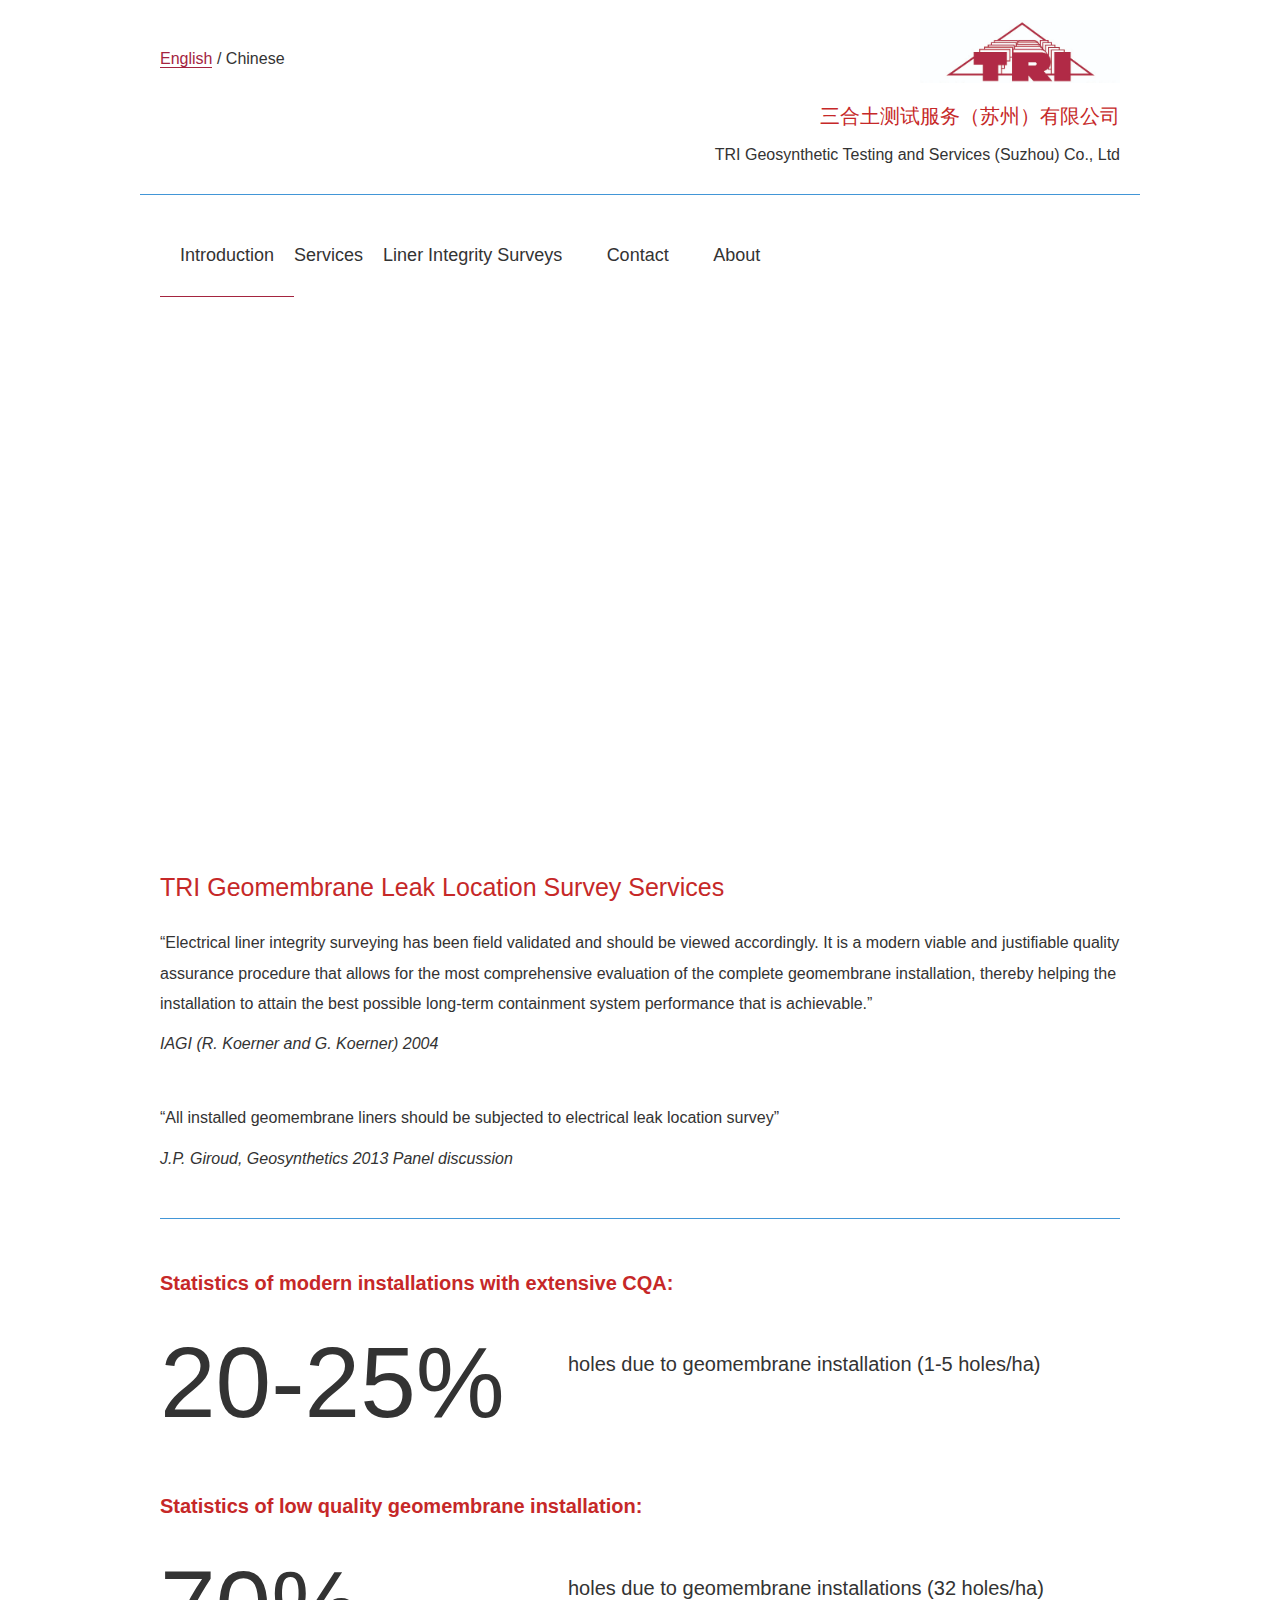
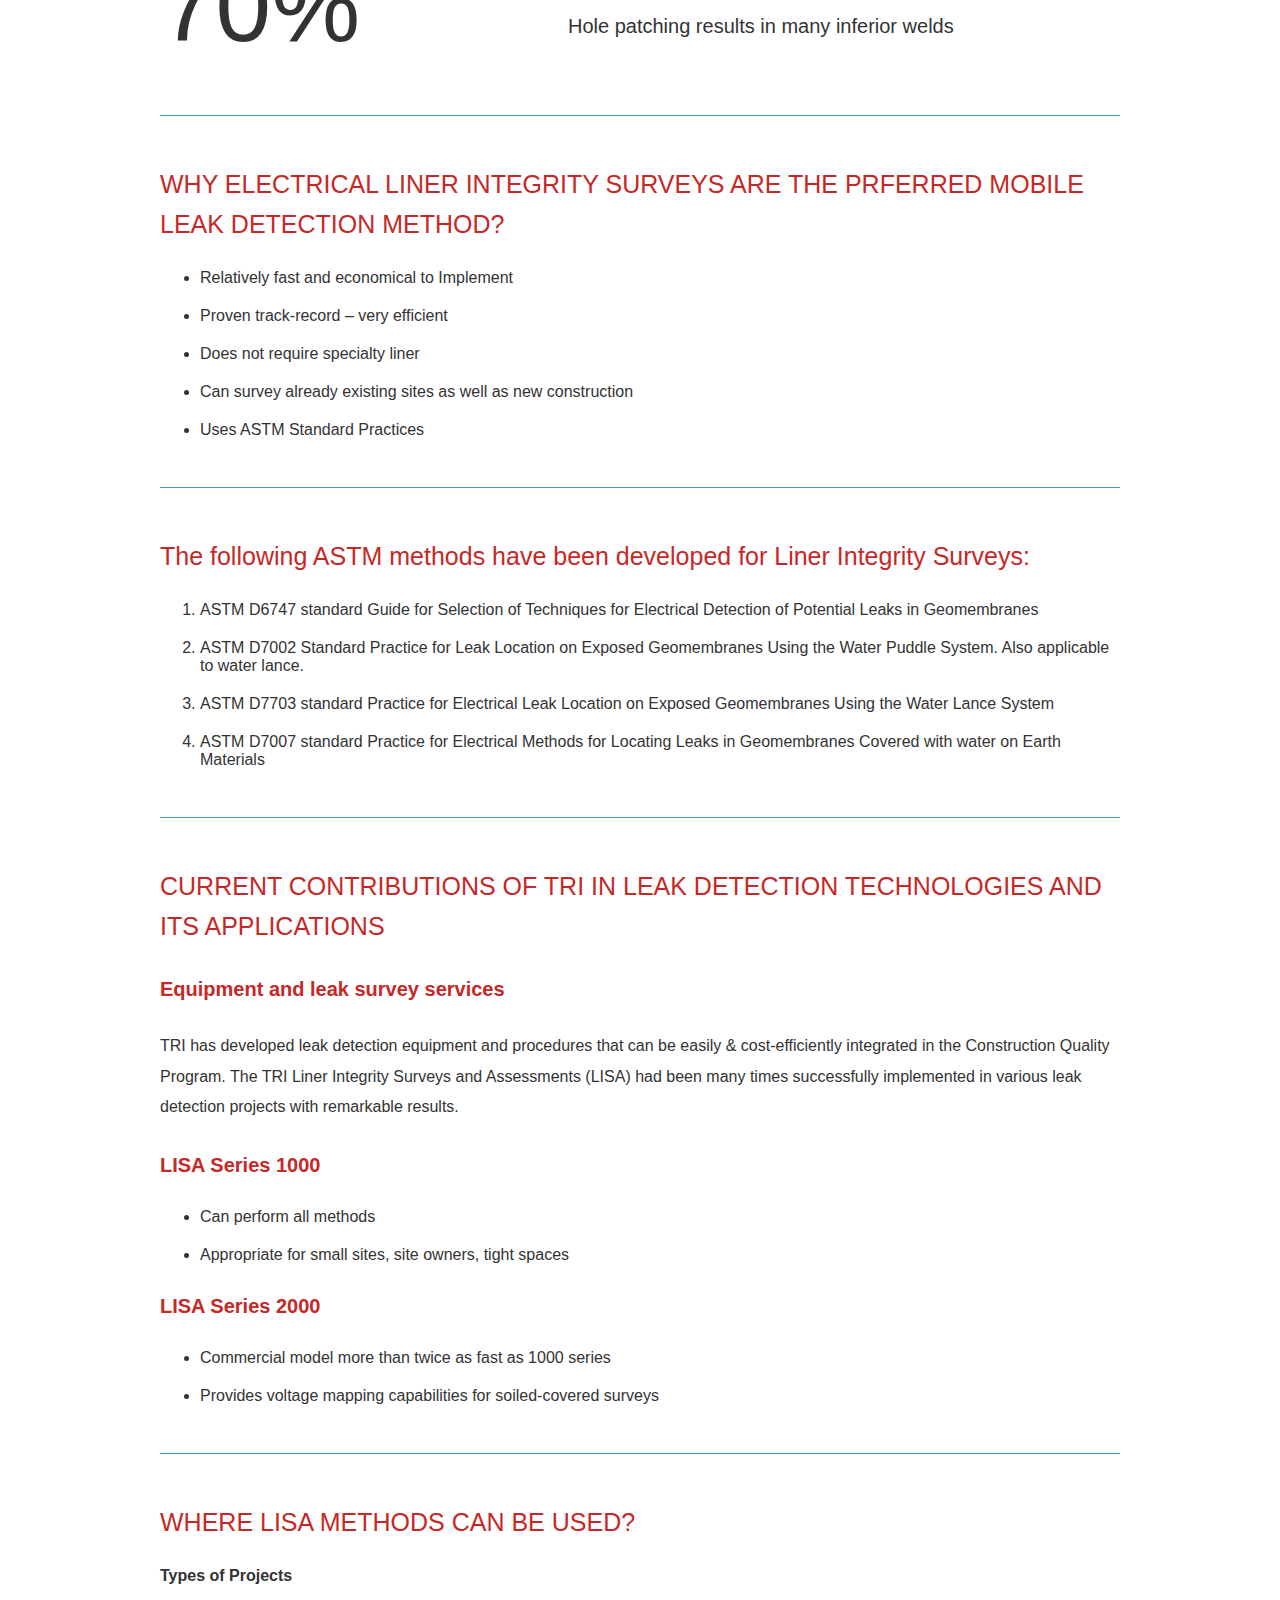
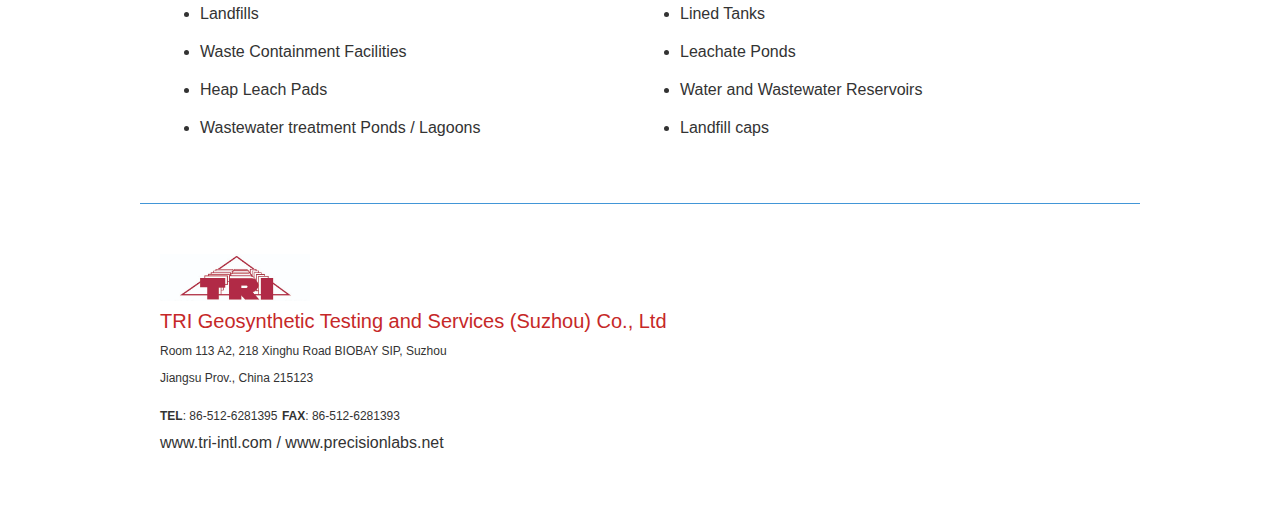
<file: lisa.html>
<!DOCTYPE html>
<html lang="en">
<head>
	<meta charset="UTF-8">
	<meta name="viewport" content="width=device-width, initial-scale=1.0">
	<meta http-equiv="X-UA-Compatible" content="ie=edge">
	<title>Home</title>

	<!-- Google Font Linking -->
	<link href="//fonts.googleapis.com/css?family=Roboto" rel="stylesheet">

	<link rel="stylesheet" href="stylesheets/main.css">
</head>
<body id="lisa">
	<header id="site-head" class="container padtop20 padbottom30 borderbottom marginbottom50">
		<div id="masthead" class="text-right">
			<div class="row">
				<!-- Language Switch -->
				<div class="col span_6 padtop30 text-left">
					<nav>
						<a href="" class="active">English</a> /
						<a href="">Chinese</a>
					</nav>
				</div>
				<!-- Logo -->
				<div class="col span_6">
					<img src="./images/tri-logo.jpg" alt="TRI Environmental Inc." class="brand">
				</div>
			</div>
			<h1 class="light">三合土测试服务（苏州）有限公司</h1>
			<span>TRI Geosynthetic Testing and Services (Suzhou) Co., Ltd</span>
		</div>
	</header>

	<!-- Main Site Navigation -->
	<nav id="site-nav">
		<div class="container">
			<a href="/" class="float-left padbottom30 padleft20 padright20 active">Introduction</a>
			<div class="">
				<div href="" class="dropdown-attachment"><a href="">Services</a>
					<div class="pad20">
						<a href="" class="marginbottom20 padbottom">General Geosynthetic Conformance Testing</a>
						<a href="" class="marginbottom20 padbottom">Audit and In-plant sampling in China and Asia</a>

						<a href="" class="marginbottom20 padbottom">
							China Manufacturers Quality System Service
						</a>

						<a href="" class="marginbottom20 padbottom"> LISA</a>

						<a href="" class="marginbottom20 padbottom"> CWT</a>

						<a href="" class="marginbottom20 padbottom"> CQA Continuous Education</a>


					</div>
				</div>
				<!-- <a href="full-service.html" class="padleft20 padright20 padbottom30">Service</a>
				<a href="construction-quality.html" class="padleft20 padright20 padbottom30">Quality</a>
				<a href="education.html" class="padleft20 padright20 padbottom30">Education</a>
				<a href="construction-quality.html" class="padleft20 padright20 padbottom30">Leak Detection</a> -->
				<a href="lisa.html" class="padleft20 padright20 padbottom30">Liner Integrity Surveys</a>
				<a href="about.html" class="padleft20 padright20 padbottom30">Contact</a>
				<a href="contact.html" class="padleft20 padright20 padbottom30">About</a>
			</div>
		</div>
	</nav>
	<!-- End Main Site Navigation -->

	<header id="hero" class="pad50 center">
		<h1 class="bold h2">GEOELECTRICAL LINER INTEGRITY SURVEYS AND ASSESSMENTS (LISA)</h1>
	</header>

	<div class="container padtop50">
		<h2 class="h3">TRI Geomembrane Leak Location Survey Services</h2>
		<p>
			“Electrical liner integrity surveying has been field validated and should be viewed accordingly. It is a modern viable and justifiable quality assurance procedure that allows for the most comprehensive evaluation of the complete geomembrane installation, thereby helping the installation to attain the best possible long-term containment system performance that is achievable.”
		</p>
		<div class="margintop marginbottom50"><span class="author light"><em>IAGI (R. Koerner and G. Koerner) 2004</em></span></div>

		<p>
			“All installed geomembrane liners should be subjected to electrical leak location survey”
		</p>
		<div class="margintop marginbottom50">
			<span class="author light"><em>J.P. Giroud, Geosynthetics 2013 Panel discussion </em></span>
		</div>

		<hr>

		<div class="marginbottom50">
			<h4 class="bold">Statistics of modern installations with extensive CQA:</h4>
			<div class="row gutters">
				<div class="h1 light col span_5 big-numbers">
					20-25%
				</div>
				<p class="col span_7 h4">
					holes due to geomembrane installation (1-5 holes/ha)
				</p>
			</div>
		</div>

		<div class="marginbottom50">
			<h4 class="bold">Statistics of low quality geomembrane installation:</h4>
			<div class="row gutters">
				<div class="h1 light col span_5 big-numbers">
					70%
				</div>
				<p class="col span_7 h4">
					holes due to geomembrane installations (32 holes/ha) <br>
					Hole patching results in many inferior welds
				</p>
			</div>
		</div>

		<hr>

		<div>
			<h3 class="">WHY ELECTRICAL LINER INTEGRITY SURVEYS ARE THE PRFERRED MOBILE LEAK DETECTION METHOD?</h3>

			<ul>
				<li class="margintop20">Relatively fast and economical to Implement</li>
				<li class="margintop20">Proven track-record – very efficient</li>
				<li class="margintop20">Does not require specialty liner </li>
				<li class="margintop20">Can survey already existing sites as well as new construction</li>
				<li class="margintop20">Uses ASTM Standard Practices</li>
			</ul>
		</div>

		<hr>

		<div>
			<h3>The following ASTM methods have been developed for Liner Integrity Surveys:</h3>
			<ol>
				<li class="margintop20">ASTM D6747 standard Guide for Selection of Techniques for Electrical Detection of Potential Leaks in Geomembranes  </li>
				<li class="margintop20"> ASTM D7002 Standard Practice for Leak Location on Exposed Geomembranes Using the Water Puddle System. Also applicable to water lance.</li>
				<li class="margintop20">ASTM D7703 standard Practice for Electrical Leak Location on Exposed Geomembranes Using the Water Lance System</li>
				<li class="margintop20"> ASTM D7007 standard Practice for Electrical Methods for Locating Leaks in Geomembranes Covered with water on Earth Materials</li>
			</ol>
		</div>

		<hr>

		<div>
			<h3>CURRENT CONTRIBUTIONS OF TRI IN LEAK DETECTION TECHNOLOGIES AND ITS APPLICATIONS</h3>
			<div>
				<h4 class="bold">Equipment and leak survey services</h4>
				<p>
					TRI has developed leak detection equipment and procedures that can be easily & cost-efficiently integrated in the Construction Quality Program. The TRI Liner Integrity Surveys and Assessments (LISA) had been many times successfully implemented in various leak detection projects with remarkable results.
				</p>
			</div>

			<div>
				<h4 class="bold">LISA Series 1000</h4>
				<ul>
					<li class="margintop20">Can perform all methods</li>
					<li class="margintop20">Appropriate for small sites, site owners, tight spaces </li>
				</ul>
			</div>

			<div>
				<h4 class="bold">LISA Series 2000</h4>
				<ul>
					<li class="margintop20">Commercial model more than twice as fast as 1000 series </li>
					<li class="margintop20">Provides voltage mapping capabilities for soiled-covered surveys </li>
				</ul>
			</div>
		</div>

		<hr>

		<div>
			<h3>WHERE LISA METHODS CAN BE USED?</h3>
			<strong>Types of Projects</strong>
			<div class="row gutter">
				<div class="col span_6">
					<ul>
						<li class="margintop20">Landfills</li>
						<li class="margintop20">Waste Containment Facilities</li>
						<li class="margintop20">Heap Leach Pads</li>
						<li class="margintop20">Wastewater treatment Ponds / Lagoons </li>
					</ul>
				</div>

				<div class="col span_6">
					<ul>
						<li class="margintop20">Lined Tanks</li>
						<li class="margintop20">Leachate Ponds</li>
						<li class="margintop20">Water and Wastewater Reservoirs</li>
						<li class="margintop20">Landfill caps</li>
					</ul>
				</div>
			</div>
		</div>
	</div>

	<!-- Site Footer -->
	<footer id="site-foot" class="container margintop50 padtop50 padbottom50 bordertop">
		<img src="/images/tri-logo.jpg" alt="TRI Environmental Inc." class="brand">
		<address>
			<h4 class="nomargin">TRI Geosynthetic Testing and Services (Suzhou) Co., Ltd</h4>
			<small>Room 113 A2, 218 Xinghu Road BIOBAY SIP, Suzhou <br>
			Jiangsu Prov., China 215123 </small>

			<div class="padtop">
				<small><strong>TEL</strong>: 86-512-6281395</small>
				<small><strong>FAX</strong>: 86-512-6281393</small> <br>

				<a href="http://www.tri-intl.com">www.tri-intl.com</a> / <a href="http://www.precisionlabs.net">www.precisionlabs.net</a>
			</div>

		</address>
	</footer>
</body>
</html>
</file>
<file: stylesheets/main.css>
body{margin:0;padding:0;font-size:16px;font-family:-apple-system, BlinkMacSystemFont, 'San Francisco', 'Helvetica Neue', 'Helvetica', 'Roboto', sans-serif;color:#333}a{color:#333;text-decoration:none}a:active,a:hover,a.active{color:#a4243f;border-bottom:1px solid #a4243f}img{max-width:100%}.full-width-image{height:400px;width:100%;background-size:cover;background-repeat:none;background-color:#333}*{-webkit-box-sizing:border-box;-moz-box-sizing:border-box;box-sizing:border-box;*behavior:url(/scripts/boxsizing.htc)}.container{max-width:100%;margin:0 auto;padding-left:20px;padding-right:20px}.container:after,.row:after,.col:after,.clr:after,.group:after{content:"";display:table;clear:both}.row{padding-bottom:0em}.col{display:block;float:left;width:100%}.col.no-break.half{width:50%}.col.no-break.thirds{width:33%}@media (min-width: 700px){.gutters .col{margin-left:2%}.gutters .col:first-child{margin-left:0}}@media (min-width: 700px){.span_1{width:8.33333333333%}.span_2{width:16.6666666667%}.span_3{width:25%}.span_4{width:33.3333333333%}.span_5{width:41.6666666667%}.span_6{width:50%}.span_7{width:58.3333333333%}.span_8{width:66.6666666667%}.span_9{width:75%}.span_10{width:83.3333333333%}.span_11{width:91.6666666667%}.span_12{width:100%}.gutters .span_1{width:6.5%}.gutters .span_2{width:15.0%}.gutters .span_3{width:23.5%}.gutters .span_4{width:32.0%}.gutters .span_5{width:40.5%}.gutters .span_6{width:49.0%}.gutters .span_7{width:57.5%}.gutters .span_8{width:66.0%}.gutters .span_9{width:74.5%}.gutters .span_10{width:83.0%}.gutters .span_11{width:91.5%}.gutters .span_12{width:100%}}@media screen and (min-width: 1000px){.container{width:1000px}}.borderleft{border-left:1px solid #4296d7}.borderleft.dark{border-color:#666}.borderright{border-right:1px solid #4296d7}.borderright.dark{border-color:#666}.bordertop{border-top:1px solid #4296d7}.bordertop.dark{border-color:#666}.borderbottom{border-bottom:1px solid #4296d7}.borderbottom.dark{border-color:#666}.float-left{float:left}.float-right{float:right}.text-right{text-align:right}.text-left{text-align:left}.text-center{text-align:center}.nomargin{margin:0}.margin5{margin:5px}.margin,.margin10{margin:10px}.margin20{margin:20px}.margin30{margin:30px}.marginright5{margin-right:5px}.marginright,.marginright10{margin-right:10px}.marginright20{margin-right:20px}.marginright30{margin-right:30px}.marginright40{margin-right:40px}.marginright50{margin-right:50px}.marginleft5{margin-left:5px}.marginleft,.marginleft10{margin-left:10px}.marginleft20{margin-left:20px}.marginleft30{margin-left:30px}.marginleft40{margin-left:40px}.marginleft50{margin-left:50px}.margintop5{margin-top:5px}.margintop,.margintop10{margin-top:10px}.margintop20{margin-top:20px}.margintop30{margin-top:30px}.margintop40{margin-top:40px}.margintop50{margin-top:50px}.marginbottom5{margin-bottom:5px}.marginbottom,.marginbottom10{margin-bottom:10px}.marginbottom20{margin-bottom:20px}.marginbottom30{margin-bottom:30px}.marginbottom40{margin-bottom:40px}.marginbottom50{margin-bottom:50px}.noscroll{position:fixed;overflow:hidden}hr{background:#4296d7;clear:both;float:none;width:100%;height:1px;margin:3em 0;border:none}hr.minimalmargin{margin:1em 0}hr.short{width:180px}.overflowhidden{overflow:hidden}.positionrelative{position:relative}.positionabsolute{position:absolute}.positionfixed{position:fixed}.nopad{padding:0 !important}.pad5{padding:5px}.pad,.pad10{padding:10px}.pad15{padding:15px}.pad20{padding:20px}.pad30{padding:30px}.pad40{padding:40px}.pad50{padding:50px}.padleft,.padleft10{padding-left:10px}.padleft20{padding-left:20px}.padleft30{padding-left:30px}.padleft40{padding-left:40px}.padleft50{padding-left:50px}.padright{padding-right:10px}.padright20{padding-right:20px}.padright30{padding-right:30px}.padright40{padding-right:40px}.padright50{padding-right:50px}.padtop5{padding-top:5px}.padtop,.padtop10{padding-top:10px}.padtop20{padding-top:20px !important}.padtop30{padding-top:30px}.padtop40{padding-top:40px}.padtop50{padding-top:50px}.padbottom5{padding-bottom:5px}.padbottom,.padbottom10{padding-bottom:10px}.padbottom20{padding-bottom:20px}.padbottom30{padding-bottom:30px}.padbottom40{padding-bottom:40px}.padbottom50{padding-bottom:50px}.video-wrapper{padding-bottom:56.25%;padding-top:25px;height:0}.video-wrapper iframe{top:0;left:0;left:0;width:100%;height:100%}.hidden{display:none}.hiddenviaopacity{opacity:0}.hiddenviavisibility{visibility:hidden}.reducedopacity{opacity:0.5}.disabledviaopacity{opacity:0.3}h1,h2,h3,h4,h5,h6{line-height:1.6em;font-weight:400;color:#c62828}h1,.h1{font-size:2.441em}h2,.h2{font-size:1.953em}h3,.h3{font-size:1.563em}h4,.h4{font-size:1.25em}h5,.h5{font-size:1em}h6,.h6{font-size:0.8em}p{font-style:normal;font-size:1em;font-weight:400;line-height:1.9em}p.lead,p.intro{font-size:1.4em;font-weight:200}@media (max-width: 700px){p.lead,p.intro{font-size:1.2em;line-height:1.6em}}p.small{font-size:12px}blockquote{font-size:2em;font-weight:200;line-height:1em;margin:2em 0}small,figcaption,caption,legend,span.small,.textsmall{font-size:0.75em}address{display:block;font-style:normal;line-height:1.6em}em,.italic{font-style:italic}.footnote,.microcopy{display:block;color:#333;font-size:0.875em;line-height:1.6em}.sectionheading{margin:0 0 10px 0;color:#333;text-transform:uppercase;font-size:12px}.sectionheading.large{font-size:16px}.center,.textcenter{text-align:center}.right,.textright{text-align:right}.left,.textleft{text-align:left}.bold{font-weight:bold}.normal{font-weight:400}.light{font-weight:300}.thin{font-weight:100}.uppercase,.textuppercase{text-transform:uppercase}.textdefault{color:#888}.helptext{font-size:11px;color:#aaa}#site-head #masthead img{max-width:200px}@media screen and (min-width: 850px){#site-head h1{font-size:20px}}#bottom-sheet{display:none}#bottom-sheet>div{position:fixed;left:0;bottom:0;width:100%}#bottom-sheet .close{font-size:25px;position:absolute;top:-10px;right:20px}#bottom-sheet .overlay{background:#fff;opacity:0.98;height:100%;width:100%}#bottom-sheet .content{background:#fff;border-top:1px solid #eee}#bottom-sheet .content a{display:block}#bottom-sheet .content div{padding:30px;position:relative}#site-nav .dropdown-attachment{position:relative;float:left;white-space:normal}#site-nav .dropdown-attachment:hover>div{display:block}#site-nav .dropdown-attachment>div{display:none;background-color:#fff;position:absolute;width:400px;border:1px solid #eee}#site-nav .dropdown-attachment>div a{font-size:14px;display:inline-block}@media screen and (min-width: 850px){#site-nav a{font-size:18px;color:#333}}@media screen and (max-width: 849px){#site-nav .container{padding:0 !important;overflow-x:scroll;white-space:nowrap}#site-nav .container:before{content:"";display:block;height:0;overflow:hidden}#site-nav .dropdown-attachment div{display:none !important}#site-nav #sheet-trigger{padding-bottom:30px}}@media screen and (min-width: 1000px){#site-foot .brand{width:150px}}#home #hero{height:300px;background:url(../images/hero-1.jpg) bottom no-repeat #222;background-size:cover}#full-service .full-width-image{background-image:url("https://images.unsplash.com/photo-1491930964105-f21601230d4e?dpr=2&auto=format&fit=crop&w=1500&h=1000&q=80&cs=tinysrgb&crop=")}#construction-quality .full-width-image{background-image:url("https://images.unsplash.com/photo-1444676051133-4c739923bf42?dpr=2&auto=format&fit=crop&w=1500&h=747&q=80&cs=tinysrgb&crop=")}#lisa #hero{height:500px;background:url("https://images.unsplash.com/photo-1497668319663-af2fa49df87e?dpr=2&auto=format&fit=crop&w=1500&h=1000&q=80&cs=tinysrgb&crop=") no-repeat center;background-size:cover;position:relative}#lisa #hero h1{position:absolute;top:30%;left:20%;width:800px;color:#fff !important}#lisa .big-numbers{font-size:100px}
</file>
